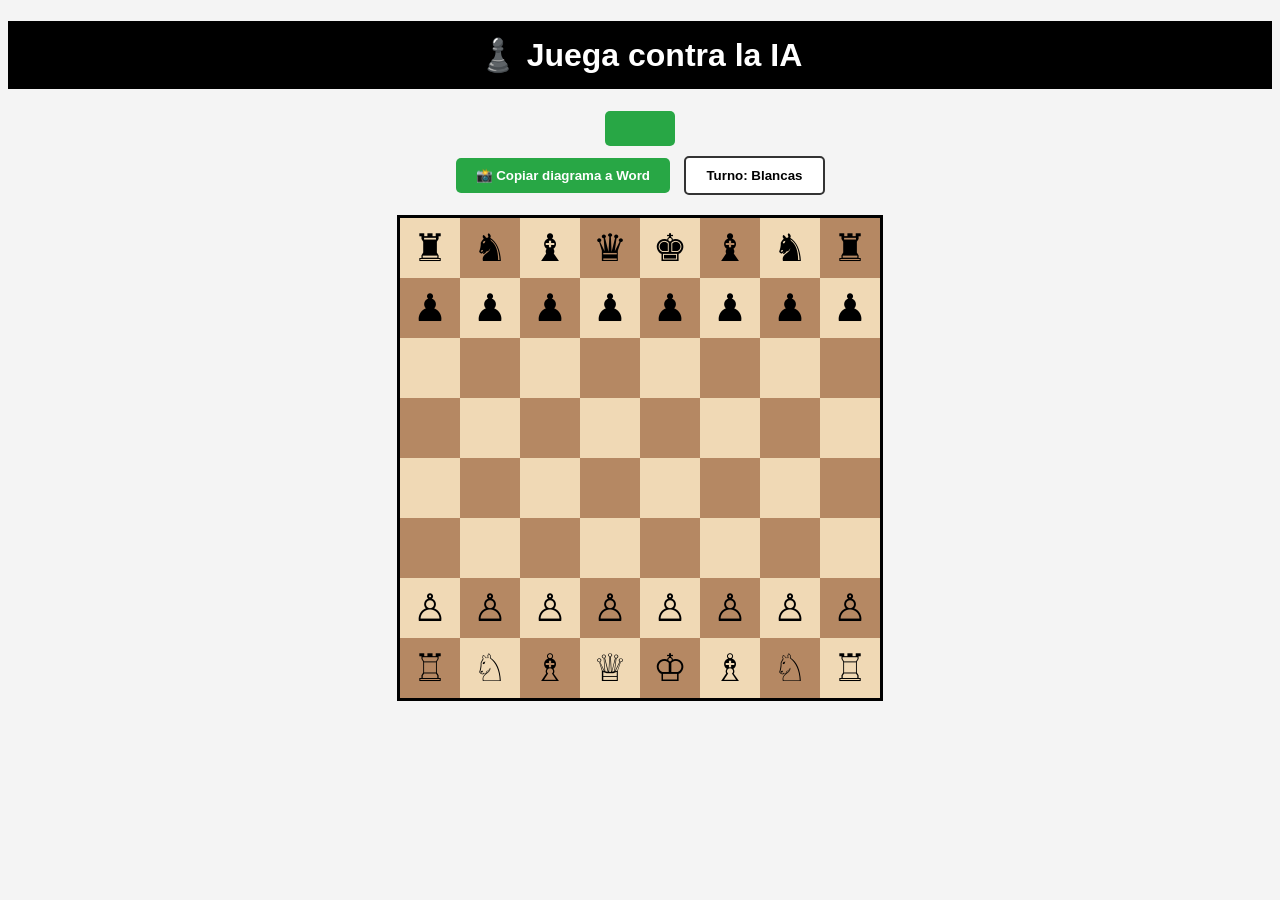
<file: tablero.html>
<!DOCTYPE html>
<html lang="es">
<head>
<meta charset="UTF-8">
<title>Ajedrez vs IA</title>

<style>
body {
    font-family: Arial;
    text-align: center;
    background: #f4f4f4;
}

h1 {
    background: black;
    color: white;
    padding: 15px;
}

#board {
    width: 480px;
    height: 480px;
    margin: 20px auto;
    display: grid;
    grid-template-columns: repeat(8, 1fr);
    grid-template-rows: repeat(8, 1fr);
    border: 3px solid black;
}

.square {
    width: 60px;
    height: 60px;
    display: flex;
    justify-content: center;
    align-items: center;
    font-size: 38px;
}

.white { background: #f0d9b5; }
.black { background: #b58863; }

.piece {
    cursor: pointer;
    user-select: none;
}
</style>
</head>

<body>

<h1>♟️ Juega contra la IA</h1>
<button id="btn-magico" style="display:block; margin: 10px auto; padding: 10px 20px; background: #28a745; color: white; border: none; cursor: pointer; border-radius: 5px; font-weight: bold;">
    <div style="text-align: center; margin: 15px;">
    <button id="btn-magico" style="padding: 10px 20px; background: #28a745; color: white; border: none; cursor: pointer; border-radius: 5px; font-weight: bold;">
        📸 Copiar diagrama a Word
    </button>
    
    <button id="turnoBtn" style="padding: 10px 20px; font-weight: bold; cursor: pointer; border: 2px solid #333; background: #ffffff; color: #000; border-radius: 5px; margin-left: 10px;">
        Turno: Blancas
    </button>
</div>
</button>

<div id="board"></div>

<script>
const piezas = {
    br:"♜", bn:"♞", bb:"♝", bq:"♛", bk:"♚", bp:"♟",
    wr:"♖", wn:"♘", wb:"♗", wq:"♕", wk:"♔", wp:"♙"
};

let boardState = [
["br","bn","bb","bq","bk","bb","bn","br"],
["bp","bp","bp","bp","bp","bp","bp","bp"],
["","","","","","","",""],
["","","","","","","",""],
["","","","","","","",""],
["","","","","","","",""],
["wp","wp","wp","wp","wp","wp","wp","wp"],
["wr","wn","wb","wq","wk","wb","wn","wr"]
];

let turn = "w";
let selected = null;

const board = document.getElementById("board");

function drawBoard() {
    board.innerHTML = "";

    for (let r = 0; r < 8; r++) {
        for (let c = 0; c < 8; c++) {

            const square = document.createElement("div");
            square.classList.add("square");

            if ((r + c) % 2 === 0) square.classList.add("white");
            else square.classList.add("black");

            square.dataset.r = r;
            square.dataset.c = c;

            const piece = boardState[r][c];

            if (piece) {
                const span = document.createElement("span");
                span.textContent = piezas[piece];
                span.classList.add("piece");
                square.appendChild(span);
            }

            square.onclick = () => handleClick(r, c);

            board.appendChild(square);
        }
    }
}

function handleClick(r, c) {
    if (turn !== "w") return; // solo jugador blanco

    const piece = boardState[r][c];

    if (selected) {
        if (isValidMove(selected.r, selected.c, r, c)) {
            boardState[r][c] = boardState[selected.r][selected.c];
            boardState[selected.r][selected.c] = "";
            selected = null;
            turn = "b";
            drawBoard();
            setTimeout(aiMove, 500);
        } else {
            selected = null;
        }
    } else {
        if (piece && piece[0] === "w") {
            selected = {r, c};
        }
    }
}

// MOVIMIENTOS BÁSICOS
function isValidMove(r1, c1, r2, c2) {
    const p = boardState[r1][c1];
    const target = boardState[r2][c2];

    if (!p) return false;
    if (target && target[0] === p[0]) return false;

    let dr = r2 - r1;
    let dc = c2 - c1;

    const type = p[1];

    // PEÓN
    if (type === "p") {
        let dir = p[0] === "w" ? -1 : 1;

        if (dc === 0 && !target) {
            if (dr === dir) return true;
        }

        if (Math.abs(dc) === 1 && dr === dir && target) return true;
    }

    // TORRE
    if (type === "r") {
        if (r1 === r2 || c1 === c2) return true;
    }

    // CABALLO
    if (type === "n") {
        if ((Math.abs(dr) === 2 && Math.abs(dc) === 1) ||
            (Math.abs(dr) === 1 && Math.abs(dc) === 2)) return true;
    }

    // ALFIL
    if (type === "b") {
        if (Math.abs(dr) === Math.abs(dc)) return true;
    }

    // REINA
    if (type === "q") {
        if (r1 === r2 || c1 === c2 || Math.abs(dr) === Math.abs(dc)) return true;
    }

    // REY
    if (type === "k") {
        if (Math.abs(dr) <= 1 && Math.abs(dc) <= 1) return true;
    }

    return false;
}

// IA SIMPLE (random)
function aiMove() {
    let moves = [];

    for (let r1 = 0; r1 < 8; r1++) {
        for (let c1 = 0; c1 < 8; c1++) {

            let p = boardState[r1][c1];
            if (!p || p[0] !== "b") continue;

            for (let r2 = 0; r2 < 8; r2++) {
                for (let c2 = 0; c2 < 8; c2++) {

                    if (isValidMove(r1, c1, r2, c2)) {
                        moves.push({r1, c1, r2, c2});
                    }
                }
            }
        }
    }

    if (moves.length === 0) return;

    let move = moves[Math.floor(Math.random() * moves.length)];

    boardState[move.r2][move.c2] = boardState[move.r1][move.c1];
    boardState[move.r1][move.c1] = "";

    turn = "w";
    drawBoard();
}
// Lógica para el botón de turno
let esTurnoBlancas = true;
const turnoBtn = document.getElementById('turnoBtn');

turnoBtn.addEventListener('click', function() {
    esTurnoBlancas = !esTurnoBlancas;
    turnoBtn.innerText = esTurnoBlancas ? "Turno: Blancas" : "Turno: Negras";
    turnoBtn.style.backgroundColor = esTurnoBlancas ? "#ffffff" : "#444444";
    turnoBtn.style.color = esTurnoBlancas ? "#000000" : "#ffffff";
}); // <--- Faltaba esto para cerrar la función del botón

drawBoard();
function copiarParaWord() {
    const boardEl = document.getElementById("board");
    const htmlParaCopiar = `
    <div style="font-family: Arial; margin-bottom: 20px;">
        <div style="display: grid; grid-template-columns: repeat(8, 60px); border: 3px solid black; width: 480px;">
            ${boardEl.innerHTML}
        </div>
        <p>Notas del ejercicio: _________________________</p>
    </div>
    `;
    const blob = new Blob([htmlParaCopiar], { type: 'text/html' });
    const data = [new ClipboardItem({ 'text/html': blob })];
    navigator.clipboard.write(data).then(() => {
        alert("¡Diagrama copiado! Ya puedes ir a Word y pegar.");
    });
}
document.getElementById("btn-magico").addEventListener("click", function(event) {
    event.preventDefault();
    copiarParaWord();
});
document.getElementById('startBtn').addEventListener('click', function() {
    boardState = [
        ["br","bn","bb","bq","bk","bb","bn","br"],
        ["bp","bp","bp","bp","bp","bp","bp","bp"],
        ["","","","","","","",""],
        ["","","","","","","",""],
        ["","","","","","","",""],
        ["","","","","","","",""],
        ["wp","wp","wp","wp","wp","wp","wp","wp"],
        ["wr","wn","wb","wq","wk","wb","wn","wr"]
    ];
    turn = "w";
    drawBoard();
    document.querySelectorAll('.square').forEach(casilla => {
        casilla.classList.remove('indicador-mas', 'indicador-circulo', 'indicador-menos');
    });
});
</script>

</body>
</html>
</file>
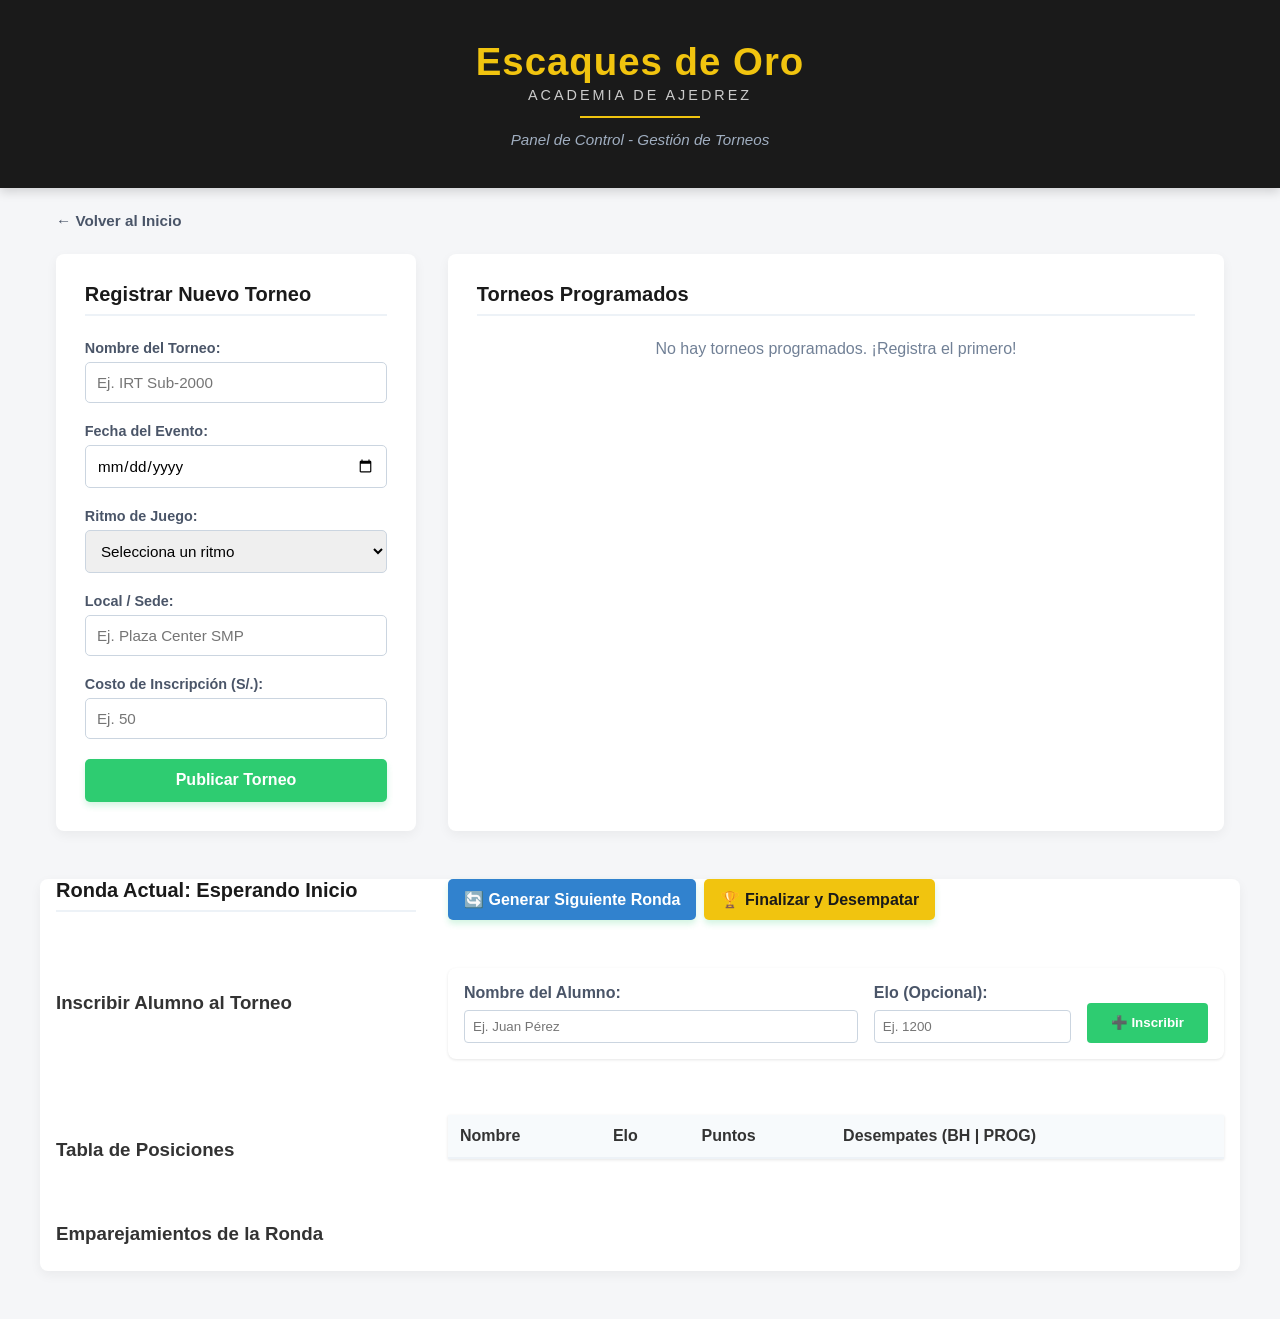
<file: torneos.html>
<!DOCTYPE html>
<html lang="es">
<head>
    <meta charset="UTF-8">
    <meta name="viewport" content="width=device-width, initial-scale=1.0">
    <title>Escaques de Oro - Gestión de Torneos</title>
    <link rel="stylesheet" href="style-torneos.css">
</head>
<body>

    <header class="main-header">
        <div class="header-content">
            <h1 class="brand-title">Escaques de Oro</h1>
            <p class="brand-subtitle">ACADEMIA DE AJEDREZ</p>
            <div class="gold-line"></div>
            <p class="panel-tag">Panel de Control - Gestión de Torneos</p>
        </div>
    </header>

    <div class="nav-back-container">
        <a href="index.html" class="btn-back">← Volver al Inicio</a>
    </div>

    <main class="container">
        <section class="form-section">
            <h2>Registrar Nuevo Torneo</h2>
            <form id="tournament-form">
                <div class="form-group">
                    <label for="title">Nombre del Torneo:</label>
                    <input type="text" id="title" placeholder="Ej. IRT Sub-2000" required>
                </div>

                <div class="form-group">
                    <label for="date">Fecha del Evento:</label>
                    <input type="date" id="date" required>
                </div>

                <div class="form-group">
                    <label for="type">Ritmo de Juego:</label>
                    <select id="type" required>
                        <option value="">Selecciona un ritmo</option>
                        <option value="Blitz">Blitz (Ej. 3+2)</option>
                        <option value="Rápido">Rápido (Ej. 10+5)</option>
                        <option value="Estándar">Estándar / Pensado</option>
                    </select>
                </div>

                <div class="form-group">
                    <label for="venue">Local / Sede:</label>
                    <input type="text" id="venue" placeholder="Ej. Plaza Center SMP" required>
                </div>

                <div class="form-group">
                    <label for="price">Costo de Inscripción (S/.):</label>
                    <input type="number" id="price" placeholder="Ej. 50" min="0" required>
                </div>

                <button type="submit" class="btn-primary">Publicar Torneo</button>
            </form>
        </section>

        <section class="list-section">
            <h2>Torneos Programados</h2>
            <div class="tournament-grid" id="tournament-list">
                </div>
        </section>
    </main>

    <section class="container list-section" style="margin-top: 2rem; padding: 0 1rem;">
        <h2 id="current-round-label">Ronda Actual: Esperando Inicio</h2>
        
        <div style="margin-bottom: 1rem; display: flex; gap: 0.5rem;">
            <button class="btn-primary" style="width: auto; padding: 0.5rem 1rem; background-color: #3182ce;" onclick="generarRonda()">🔄 Generar Siguiente Ronda</button>
            <button class="btn-primary" style="width: auto; padding: 0.5rem 1rem; background-color: #f1c40f; color: #1a1a1a; font-weight: bold;" onclick="calcularDesempates()">🏆 Finalizar y Desempatar</button>
        </div>

        <h3 style="margin-top: 1.5rem;">Inscribir Alumno al Torneo</h3>
        <form id="form-alumnos" style="background: #fff; padding: 1rem; border-radius: 8px; box-shadow: 0 1px 3px rgba(0,0,0,0.1); margin-bottom: 1.5rem; display: flex; gap: 1rem; align-items: flex-end;">
            <div style="flex: 2; display: flex; flex-direction: column; gap: 0.5rem;">
                <label for="player-name" style="font-weight: bold; color: #4a5568;">Nombre del Alumno:</label>
                <input type="text" id="player-name" placeholder="Ej. Juan Pérez" required style="width: 100%; padding: 0.5rem; border: 1px solid #cbd5e0; border-radius: 4px;">
            </div>
            
            <div style="flex: 1; display: flex; flex-direction: column; gap: 0.5rem;">
                <label for="player-elo" style="font-weight: bold; color: #4a5568;">Elo (Opcional):</label>
                <input type="number" id="player-elo" placeholder="Ej. 1200" style="width: 100%; padding: 0.5rem; border: 1px solid #cbd5e0; border-radius: 4px;">
            </div>

            <button type="submit" style="width: auto; height: 40px; padding: 0 1.5rem; background-color: #2ecc71; border: none; color: white; font-weight: bold; border-radius: 4px; cursor: pointer;">➕ Inscribir</button>
        </form>
       
        <h3 style="margin-top: 1.5rem;">Tabla de Posiciones</h3>
        <table style="width: 100%; border-collapse: collapse; margin-bottom: 2rem; background: #fff; box-shadow: 0 1px 3px rgba(0,0,0,0.1);">
            <thead>
                <tr style="background: #f7fafc; border-bottom: 2px solid #edf2f7; text-align: left;">
                    <th style="padding: 0.75rem;">Nombre</th>
                    <th style="padding: 0.75rem;">Elo</th>
                    <th style="padding: 0.75rem;">Puntos</th>
                    <th style="padding: 0.75rem;">Desempates (BH | PROG)</th>
                </tr>
            </thead>
            <tbody id="players-table-body">
                </tbody>
        </table>

        <h3>Emparejamientos de la Ronda</h3>
        <div id="pairings-list" style="display: grid; grid-template-columns: repeat(auto-fill, minmax(300px, 1fr)); gap: 1rem; margin-bottom: 3rem;">
            </div>
    </section>
    
    <script src="app-torneos.js"></script>
</body>
</html>
</file>
<file: style-torneos.css>
* {
    margin: 0;
    padding: 0;
    box-sizing: border-box;
    font-family: 'Segoe UI', Tahoma, Geneva, Verdana, sans-serif;
}

body {
    background-color: #f5f6f8;
    color: #333;
}

.main-header {
    background-color: #1a1a1a;
    color: #fff;
    text-align: center;
    padding: 2.5rem 1rem;
    box-shadow: 0 4px 10px rgba(0,0,0,0.15);
}

.brand-title {
    color: #f1c40f;
    font-size: 2.4rem;
    font-weight: 700;
    letter-spacing: 1px;
}

.brand-subtitle {
    color: #ccc;
    font-size: 0.9rem;
    letter-spacing: 3px;
    margin-top: 0.2rem;
}

.gold-line {
    width: 120px;
    height: 2px;
    background-color: #f1c40f;
    margin: 0.8rem auto;
}

.panel-tag {
    color: #a0aec0;
    font-size: 0.95rem;
    font-style: italic;
}

.nav-back-container {
    max-width: 1200px;
    margin: 1.5rem auto 0 auto;
    padding: 0 1rem;
}

.btn-back {
    text-decoration: none;
    color: #4a5568;
    font-weight: bold;
    font-size: 0.95rem;
    transition: color 0.2s;
}

.btn-back:hover {
    color: #1a1a1a;
}

.container {
    max-width: 1200px;
    margin: 1.5rem auto 3rem auto;
    padding: 0 1rem;
    display: grid;
    grid-template-columns: 1fr;
    gap: 2rem;
}

@media (min-width: 768px) {
    .container {
        grid-template-columns: 360px 1fr;
    }
}

.form-section, .list-section {
    background: #fff;
    padding: 1.8rem;
    border-radius: 8px;
    box-shadow: 0 4px 12px rgba(0,0,0,0.05);
}

h2 {
    font-size: 1.25rem;
    margin-bottom: 1.5rem;
    color: #1a1a1a;
    border-bottom: 2px solid #edf2f7;
    padding-bottom: 0.5rem;
}

.form-group {
    margin-bottom: 1.2rem;
}

.form-group label {
    display: block;
    margin-bottom: 0.4rem;
    font-weight: 600;
    font-size: 0.9rem;
    color: #4a5568;
}

.form-group input, .form-group select {
    width: 100%;
    padding: 0.7rem;
    border: 1px solid #cbd5e0;
    border-radius: 5px;
    font-size: 0.95rem;
}

.btn-primary {
    width: 100%;
    background-color: #2ecc71;
    color: #fff;
    padding: 0.8rem;
    border: none;
    border-radius: 5px;
    font-size: 1rem;
    font-weight: bold;
    cursor: pointer;
    box-shadow: 0 4px 6px rgba(46, 204, 113, 0.2);
    transition: background 0.2s;
}

.btn-primary:hover {
    background-color: #27ae60;
}

.tournament-grid {
    display: grid;
    grid-template-columns: repeat(auto-fill, minmax(280px, 1fr));
    gap: 1.5rem;
}

.tournament-card {
    background: #fff;
    border: 1px solid #e2e8f0;
    border-radius: 6px;
    padding: 1.2rem;
    box-shadow: 0 2px 5px rgba(0,0,0,0.02);
}

.tournament-card h3 {
    font-size: 1.1rem;
    margin: 0.8rem 0 0.5rem 0;
}

.tournament-card p {
    font-size: 0.9rem;
    color: #718096;
    margin-bottom: 0.3rem;
}

.card-actions {
    display: flex;
    gap: 0.5rem;
    margin-top: 1rem;
}

.btn-secondary, .btn-danger {
    flex: 1;
    padding: 0.5rem;
    border: none;
    border-radius: 4px;
    font-size: 0.85rem;
    cursor: pointer;
}

.btn-secondary { background: #e2e8f0; color: #4a5568; }
.btn-danger { background: #fed7d7; color: #c53030; }

.badge {
    display: inline-block;
    padding: 0.2rem 0.6rem;
    border-radius: 20px;
    font-size: 0.75rem;
    font-weight: bold;
    text-transform: uppercase;
}
.badge-blitz { background-color: #feebc8; color: #c05621; }
#boardProblemas {
    display: inline-block !important;
    overflow: hidden !important;
}
</file>
